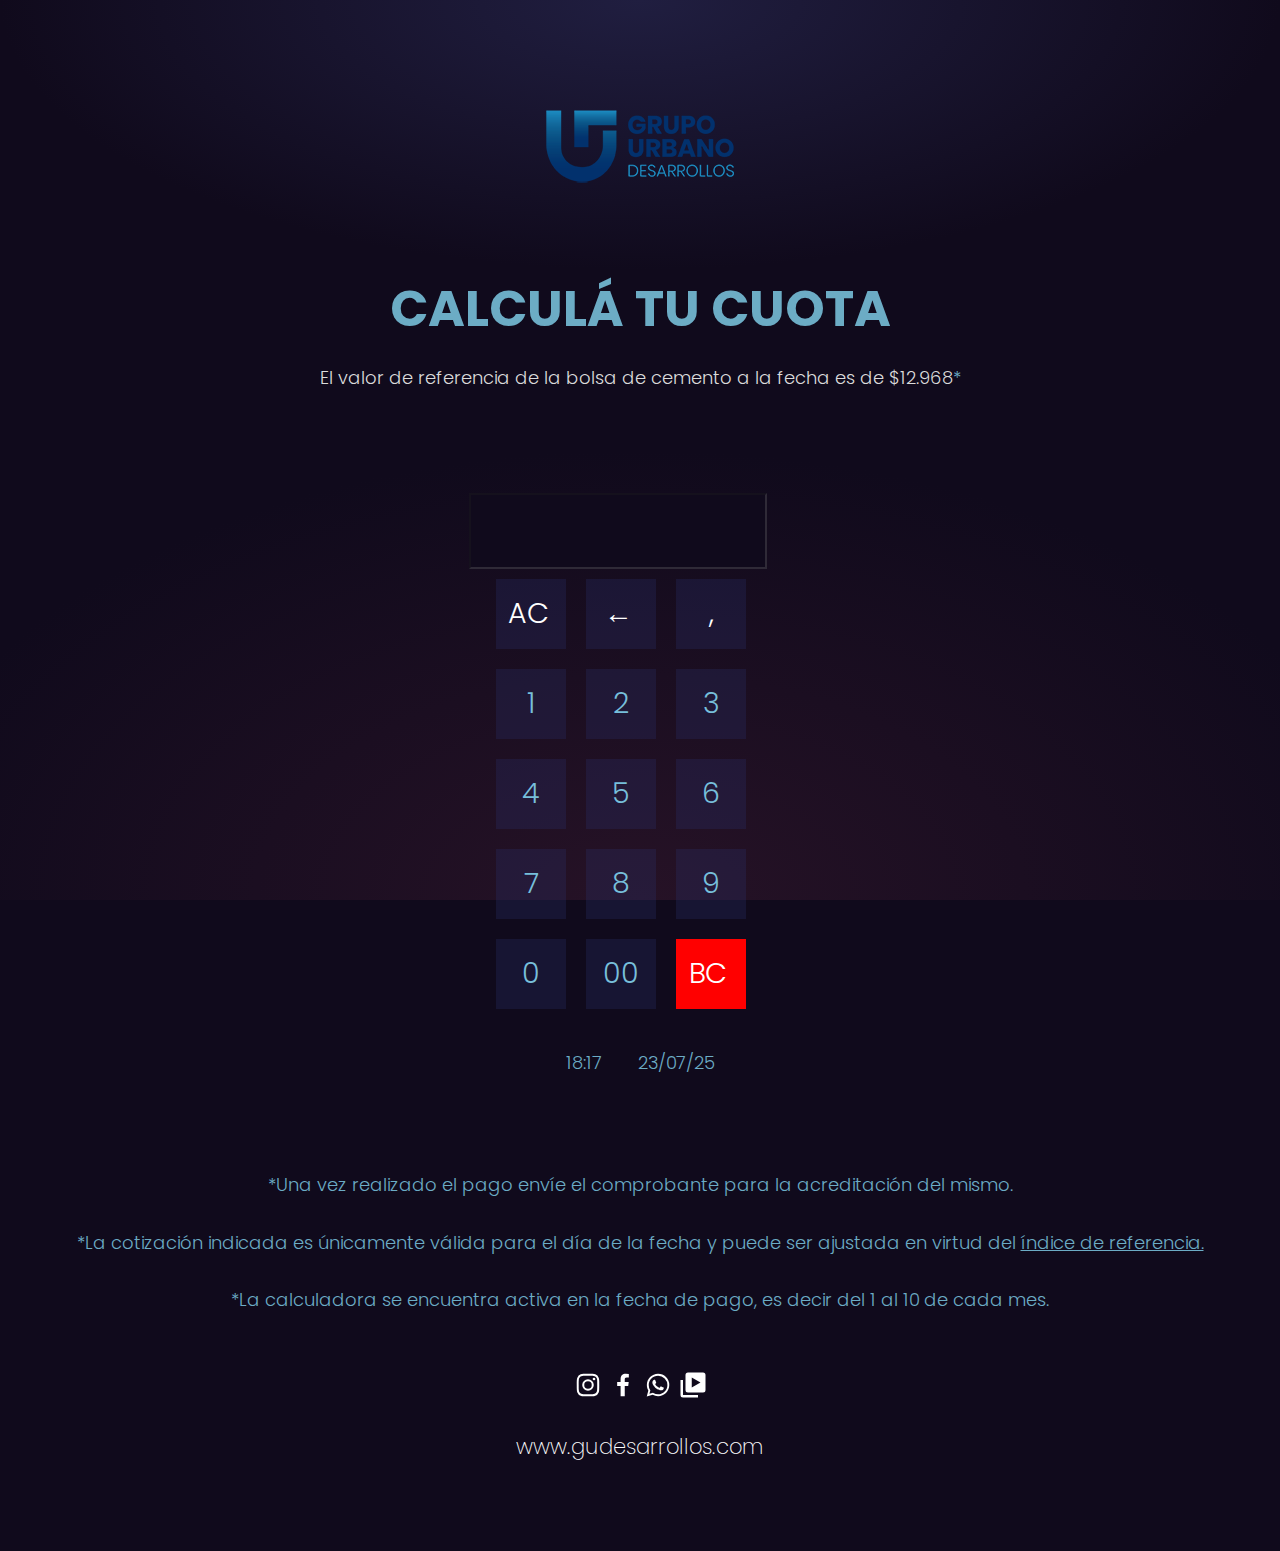
<file: index.html>
<!DOCTYPE html>
<html lang="en">
<head>
    <meta charset="UTF-8">
    <meta name="viewport" content="width=device-width, initial-scale=1.0">
    <title>Document</title>
    <link rel="stylesheet" href="./css/style.css">
</head>
<body>
    <img class="img" src="./assets/logo.png" alt="LOGO_AZUL">
    <div class="text">
     <h1>CALCULÁ TU CUOTA</h1>
    </div>
    <div class="price">
    <label >El valor de referencia de la bolsa de cemento a la fecha es de $12.968<label class="aste">*</label></label>
    </div>
        <section class="calculator">
        <div id="calculator container">
        <input type="text" id="display" disabled>
        <br/>
        <div class="container">
        <button id="ac" class="operator container_te"><p class="container_text">AC</p></button>
        <button id="de" class="operator container_te"><p class="container_text">←</p></button>
        <button id="." class="operator">,</button>
        <br/>
        <button id="1">1</button>
        <button id="2">2</button>
        <button id="3">3</button>
        <br/> 
        <button id="4">4</button>
        <button id="5">5</button>
        <button id="6">6</button>
        <br/>
        <button id="7">7</button>
        <button id="8">8</button>
        <button id="9">9</button>
        <br/> 
        <button id="0">0</button>
        <button id="00" class="textt">00</button>
        <button id="=" class="BC container_te"><p class="container_text">BC</p></button>
    </div>
    </div>
    </section>
    <section>
        <div class="container">
        <p class="total" id="style" style="color: rgb(255, 255, 255); display: none;">EL VALOR DE TU CUOTA ESTE MES EQUIVALE A $ <label class="total"><span id="total" style="color: rgb(255, 255, 255)"></span></label></p>
        </div>
        <div style="font: 300 18px/1.6 poppins" class="date">
            <div id="reloj"></div>
             <div>
               <script>
                //<![CDATA[
                var  today = new Date();
                var m = today.getMonth()+1;
                var mes = (m < 10) ? '0' + m : m;
               document.write(today.getDate(),'/' +mes,'/'+ 25);
                //]]> 
                </script></div>   
        </div>
        <br><br>
        <div class="container">
            <label>*Una vez realizado el pago envíe el comprobante para la acreditación del mismo.<br><br>    
                   *La cotización indicada es únicamente válida para el día de la fecha y puede ser ajustada en virtud del <a class="a" href="https://materialesandersen.com.ar/corralon-de-materiales/obra-gruesa/articulos-bolsas/cemento-avellaneda-x-50-kg/">índice de referencia. </a><br><br>
                   *La calculadora se encuentra activa en la fecha de pago, es decir del 1 al 10 de cada mes.
                </label>
        </div>
    </section>
<footer class="footer">
    <section class="footer_copy container">
    <div class="footer_social">
        <a href="https://www.instagram.com/grupourbanodesarrollos/" class="footer_icon"><img src="./assets/insta.svg" class="footer_img "></a>
        <a href="https://www.facebook.com/grupourbanodesarrollos/" class="footer_icon"><img src="./assets/facebook.svg" class="footer_img "></a>
        <a href="https://acortar.link/WhatsAppGrupoUrbano " class="footer_icon"><img src="./assets/whatsapp.svg" class="footer_img "></a>
        <a href="https://youtu.be/8C3eqEqmw18" class="footer_icon"><img src="./assets/video.svg" class="footer_img "></a>
    
    </div>
   
    <h3><a href="https://www.gudesarrollos.com.ar/" class="footer_copyright">www.gudesarrollos.com</a></h3>
    </section>
</footer>
    <script src="./script/scripts.js"></script>
</body>
</html>
</file>
<file: css/style.css>
@import url('https://fonts.googleapis.com/css2?family=EB+Garamond&family=Edu+TAS+Beginner&family=Epilogue:wght@500;700&family=Poppins:ital,wght@0,100;0,200;0,300;0,400;0,500;0,600;0,700;0,800;0,900;1,100;1,200;1,300;1,400;1,500;1,600;1,700;1,800;1,900&display=swap');

html {
    background: #100a1c;
    background-image:
      radial-gradient(50% 30% ellipse at center top, #201e40 0%, rgba(0,0,0,0) 100%),
      radial-gradient(60% 50% ellipse at center bottom, #261226 0%, #100a1c 100%);
    background-attachment: fixed;
    color: #6cacc5;
    
  }
  
  body {
    color: #6cacc5;
    font: 300 18px/1.6 "poppins";
    margin: 0 0 0 0px;
    padding: 5em 0 2em;
    text-align: center;
  }
  
  .aste{
    color:#6cacc5
  }
  .a{
    color: #6cacc5;
    font: 300 18px/1.6 "poppins";
    margin: 0;
    padding: 5em 0 2em;
    text-align: center;
  }

   img{
    margin-top: auto;
  }

  .text{
    margin-top: 25px;
    margin-bottom: 35px;
    font-size: 25px;
    overflow: hidden;
 }
 


.price{
  color: #dbdbdb;
  justify-content: center;
  text-align: center;
  align-items: center;
  margin-top: -3em;
  margin-bottom: 100px;
}


.date{
  display: flex;
  justify-content: center;
  gap:2em;
  margin-top: 30px;
  margin-bottom: 2em;
  margin-left: auto;
  font-size:20px;
}

  .calculator {
    font-size: 28.5px;
    margin:0 auto;
    width: 12em;
    
  }
 
  #display {
    color: #fcfcfc;
    background-color: #100a1c;
    float: left;
    text-align: right;
    overflow: hidden;
    width: 290px;
    height:70px;
    font-weight: 600;
    font-size: 35px;
  }
 .BC{
    background-color: rgb(255, 0, 0);
    color: white;
 }

 .operator{
  color: rgb(255, 255, 255);
 }

  button {
    border: 0;
    background: rgba(42,50,113, .28);
    color: #77bfdb;
    cursor: pointer;
    font: inherit;
    float: left;
    margin: 10px;
    width: 70px;
    height: 70px;
    transition: all 0.5s;
    
    &:hover {
      background: #201e40;
    }
    
    &:focus {
      outline: 0; 
  
    
      &::after {
        animation: zoom 1s;
        animation-iteration-count: 1;
        animation-fill-mode: both; 
        content: attr(data-num);
        cursor: default;
        font-size: 100px;
        position: absolute;
        top: 1.5em;
        left: 50%;
        text-align: center;
        margin-left: -24px;
        opacity: 0;
        width: 48px;    
      }
    }
  }
  .equals:focus::after {
    content: attr(data-result);
    margin-left: -300px;
    width: 600px;
  }
  
.container .total{
  display: inline-block;
  font-size: 20px;
  font-weight: 600;
  color: #fcfcfc;
  font-style: italic;
}


  .container{
    width:90%; /*no ocupe el total de la pantalla*/
    max-width:1200px;/*ancho maximo de 1200px*/
    margin:0 auto;/*centramos vertialmente*/
    overflow: hidden;/*escoder lo que sobresalga*/
    padding:var(--padding-container);
}
.container_text{
  width:90%; /*no ocupe el total de la pantalla*/
  max-width:1200px;/*ancho maximo de 1200px*/
  margin:0 auto 0 0;
}

.footer{
  display: flex;
  margin-top:25px;
}
  .footer_container{
    display: flex;
    justify-content: space-between;
    align-items: center;
    border-bottom: 1px solid #fff;
    padding-bottom: 60px;
    }
    .footer_copy{
      --padding-container:30px 0;
      text-align: center;
      color:#fff;
      }
    .footer_copy a{
      text-decoration: none;
      color: #fcfcfc;
    }
  
    .footer_copyright{
      font-weight: 200;
      margin-top:10px;
    }
  
    .footer_icons{
      display: inline-flex;
      margin-bottom: 10px;
    }
    .footer_img{
      width: 30px;
    }

@media only screen and (min-device-width : 320px) and (max-device-width : 480px){
 
    .textt{
      font-size: 25px;
     }
     .container_text{
      width:90%; 
      max-width:1200px;
      margin:0 0 0 -15px;
    }

    .container_te{
      display: grid;
      place-content: center;
    }

    .calculator{
      margin: 0 0 0 35px;
    }
  #display{
  width: 275px;
}
    }
</file>
